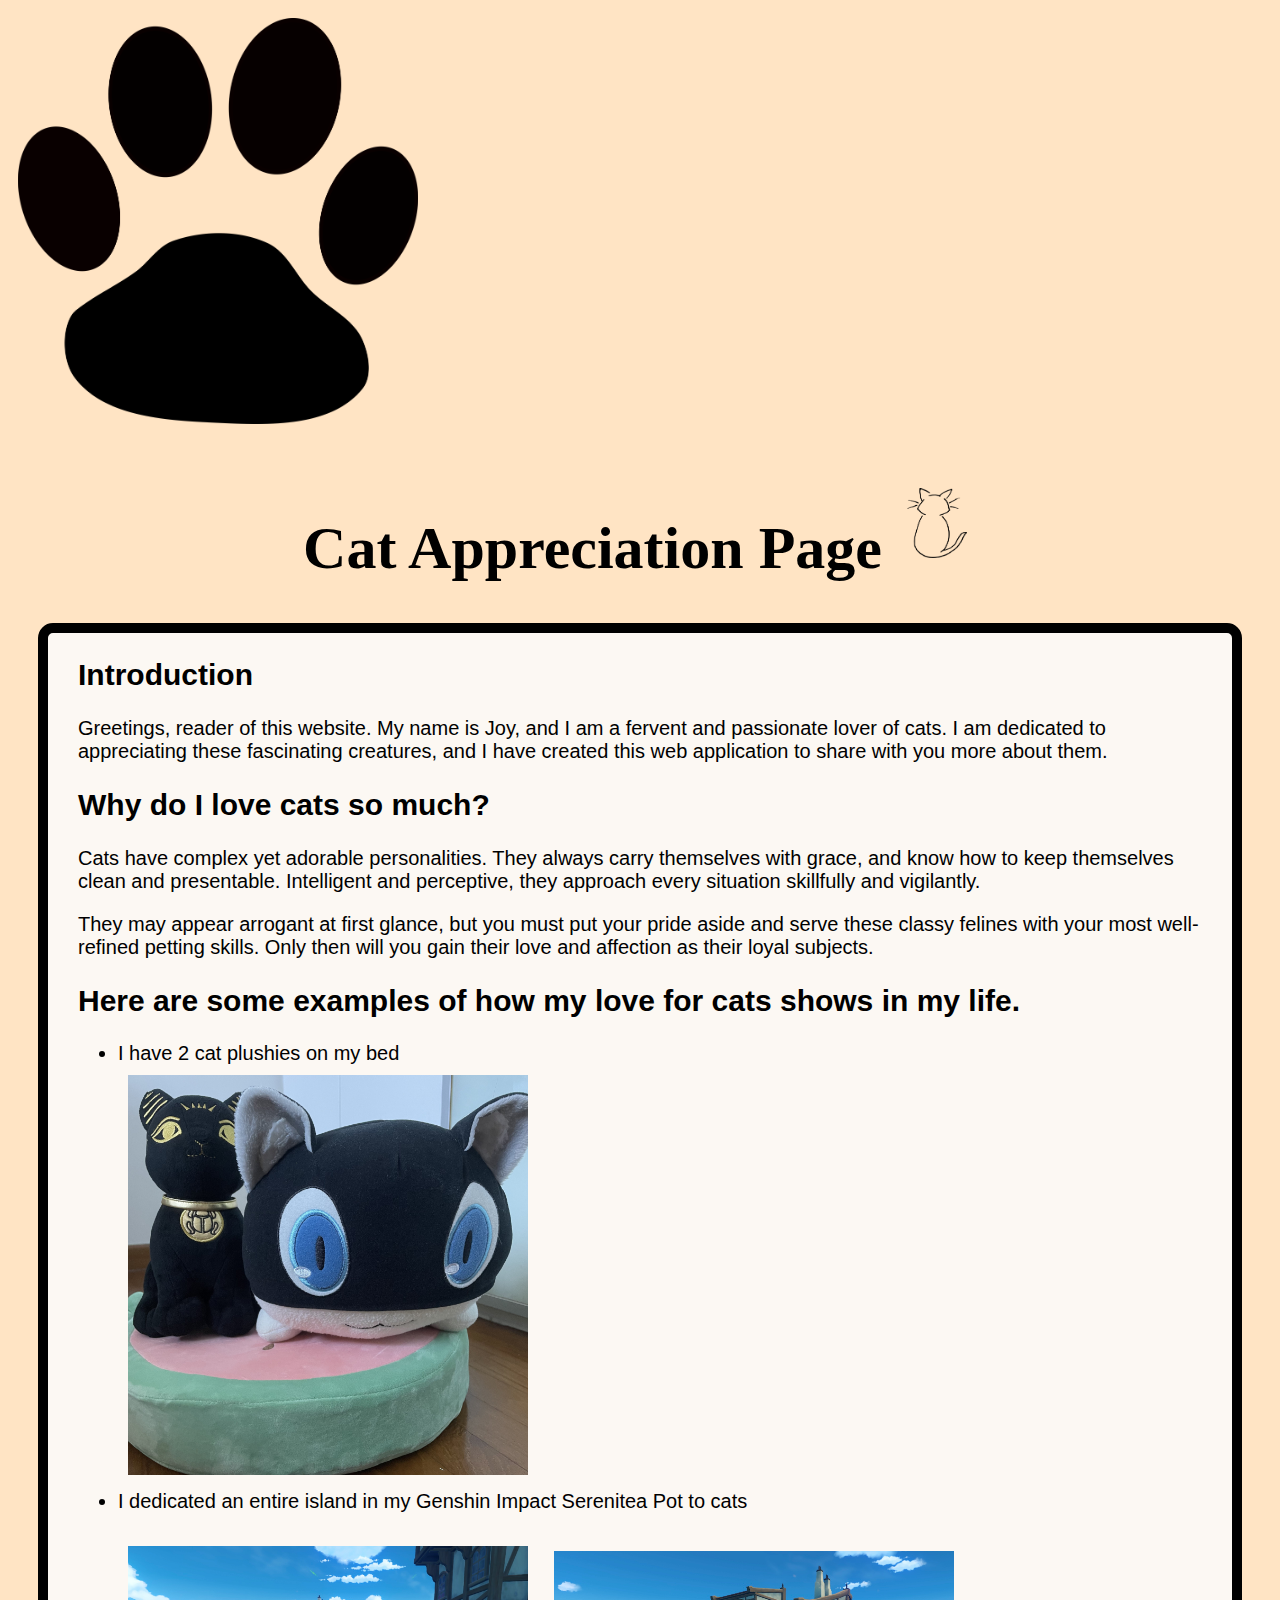
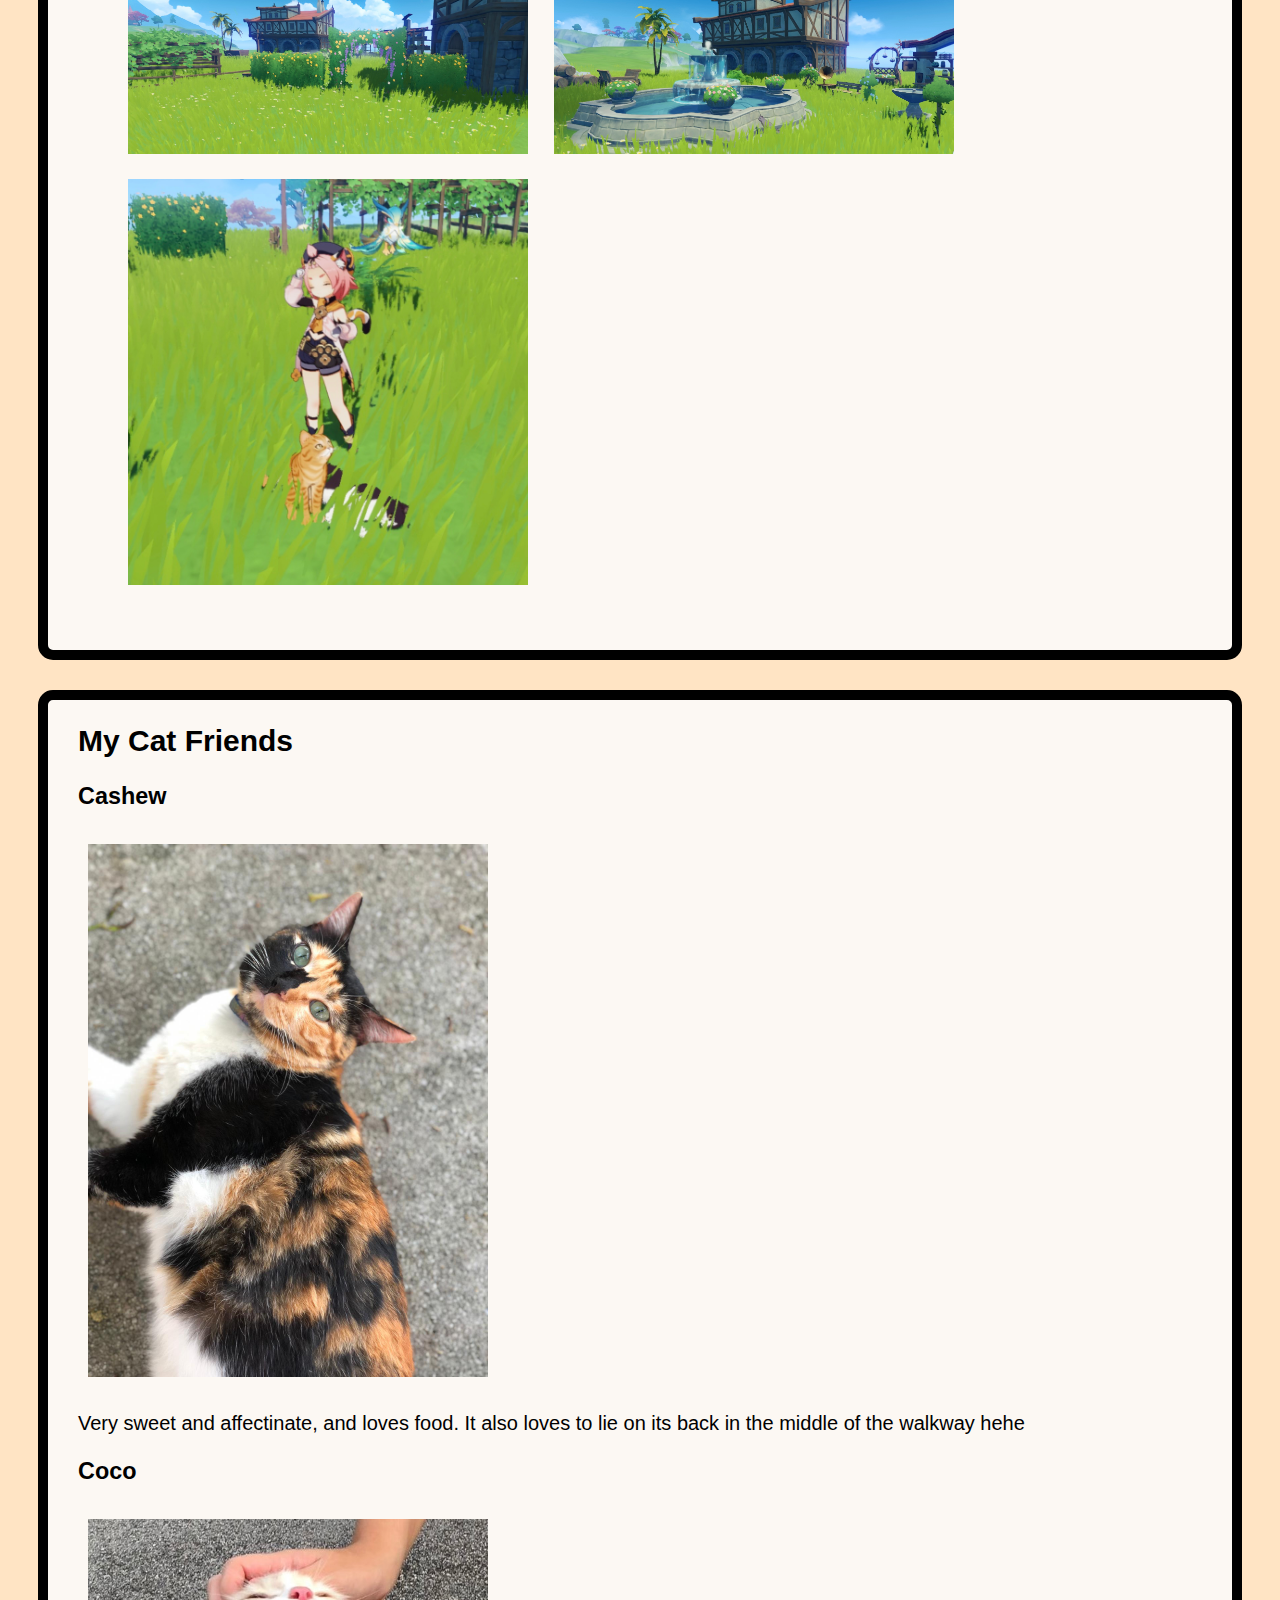
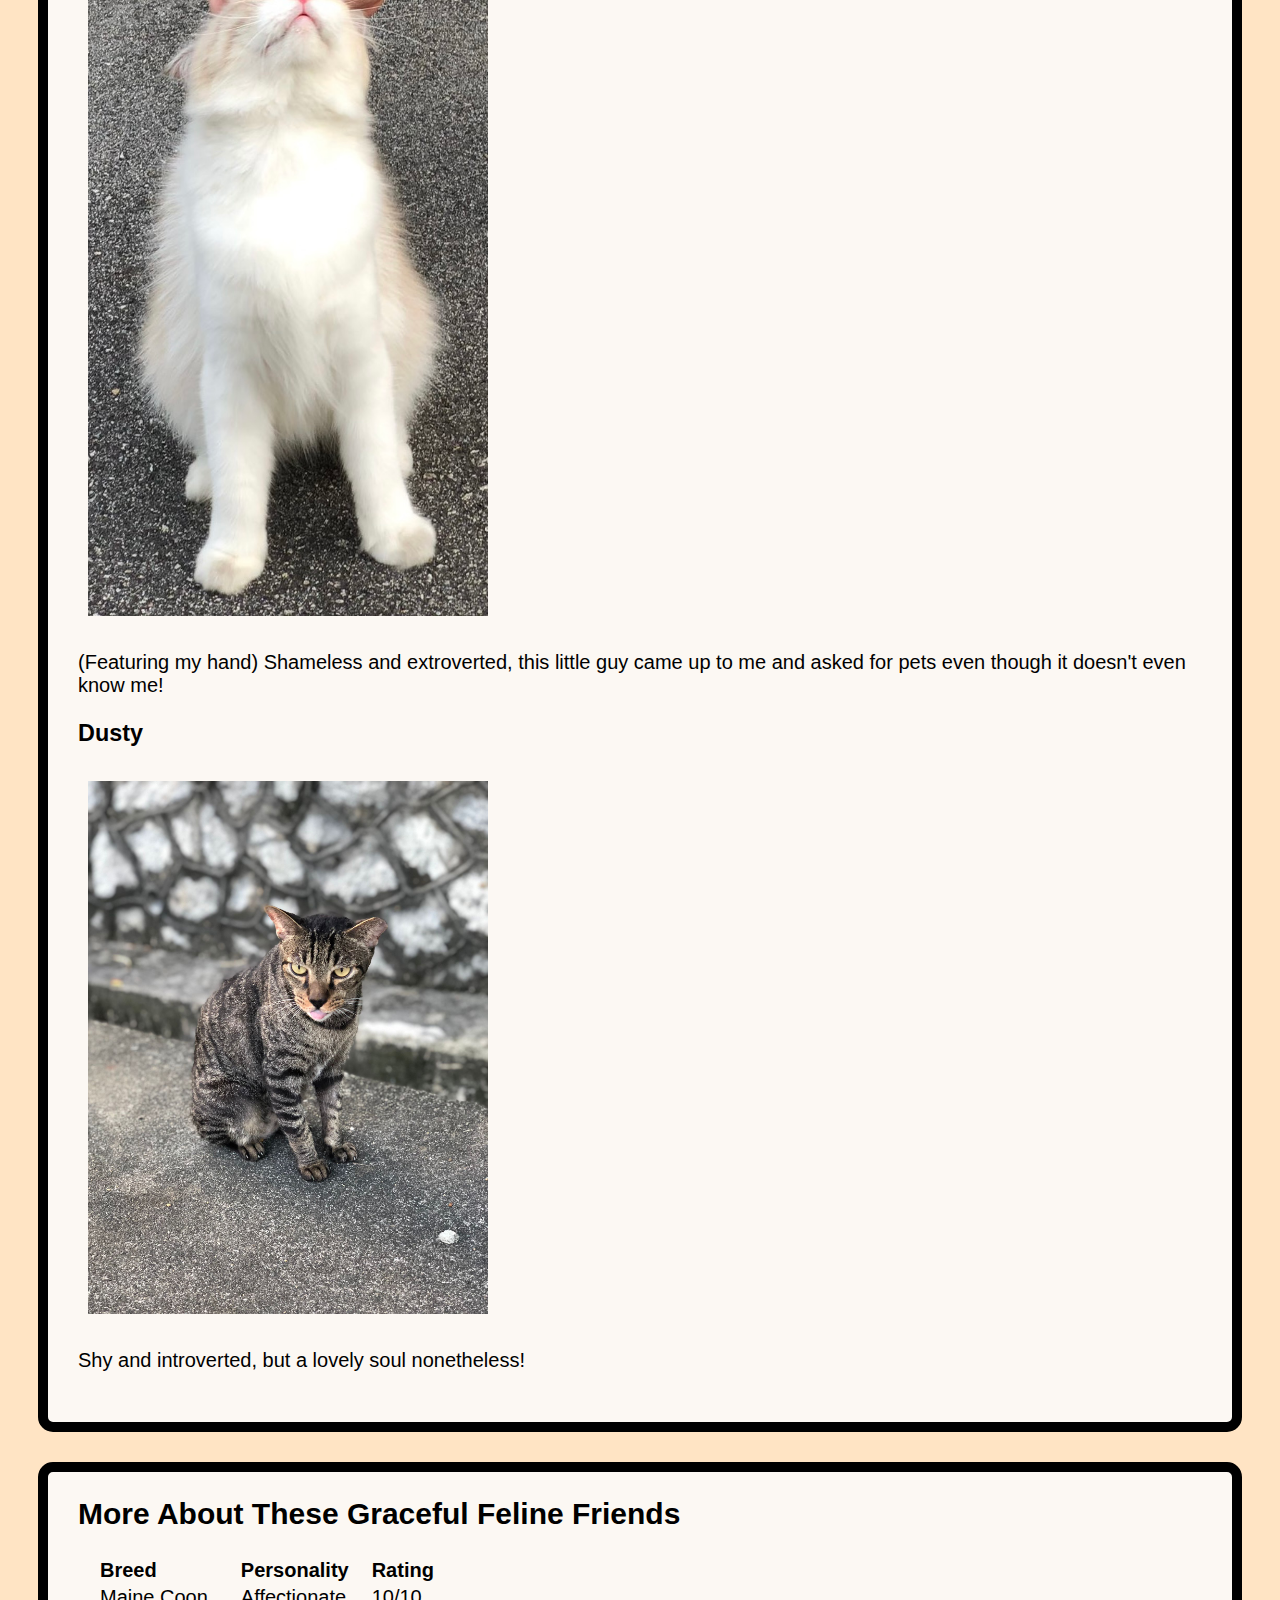
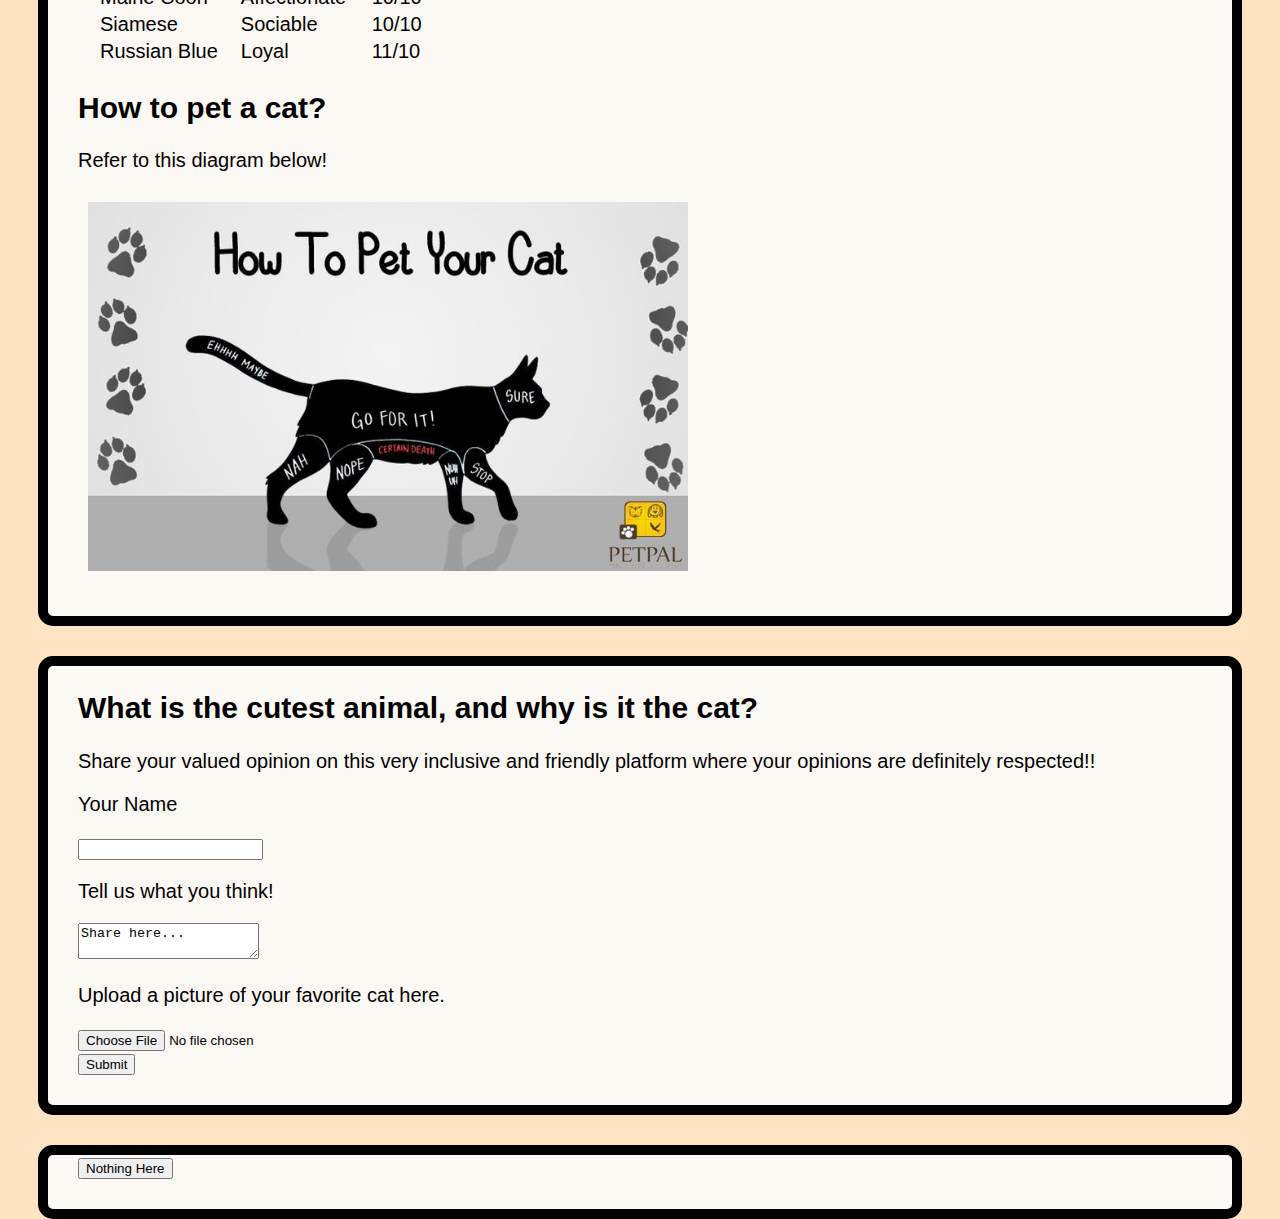
<file: cat.html>
<!DOCTYPE html>
<head>
    <title>Cat Appreciation Page</title>
    <meta charset="UTF-8">
    <link rel="stylesheet" type="text/css" href="style.css" />

</head>

<body>
    <img class = "bg" src = "paw.png">
    <h1>Cat Appreciation Page 
        <img class = "icon" src = "cute-cat-4.png">
    </h1>
    
    <!--Intro-->
    <div>
        <h2>Introduction</h2>
        <p>Greetings, reader of this website. My name is Joy, and 
           I am a fervent and passionate lover of cats. I am dedicated
           to appreciating these fascinating creatures, and
           I have created this web application to share with you more
           about them.
        </p>

        <h2>Why do I love cats so much?</h2>
        <p>
            Cats have complex yet adorable personalities. They always carry themselves with
            grace, and know how to keep themselves clean and presentable. Intelligent and perceptive,
            they approach every situation skillfully and vigilantly.
        </p>
        <p>
            They may appear arrogant at first glance, but you must put your pride aside and serve
            these classy felines with your most well-refined petting skills. Only then will
            you gain their love and affection as their loyal subjects.
        </p>

        <h2>Here are some examples of how my love for cats shows in my life.</h2>
        
        <ul>
            <li>I have 2 cat plushies on my bed</li>
            <img src = "IMG_7848.jpg" alt = "plushies">

            <li>I dedicated an entire island in my
                Genshin Impact Serenitea Pot to cats
            </li>
 
            <!-- cat island pics -->
            <br><img src = "catisland1.jpg" alt = "cat island">
            <img src = "catisland2.jpg" alt = "cat island">
            <img src = "catisland3.jpg" alt = "cat island"><br>
        </ul>
    </div>

    <div>
        <h2>My Cat Friends</h2>
        <h3>Cashew</h3>
        <img src = "cat1.JPG" alt = "Cashew the cat">
        <p>Very sweet and affectinate, and loves food. It also loves to lie on its back in the 
            middle of the walkway hehe
        </p>

        <h3>Coco</h3>
        <img alt = "Coco the Cat" src = "coco.jpg">
        <p>(Featuring my hand) Shameless and extroverted, this little guy came up to me and asked for pets even
            though it doesn't even know me!</p>

        <h3>Dusty</h3>
        <img alt = "Dusty the Cat" src = "Dusty.JPG">
        <p>Shy and introverted, but a lovely soul nonetheless!</p>
    </div>

    <!--Table-->
    <div>
        <h2>More About These Graceful Feline Friends</h2>
        <table>
            <tr>
                <td><b>Breed</b></td>
                <td><b>Personality</b></td>
                <td><b>Rating</b></td>
            </tr>
           <tr>
               <td>Maine Coon</td>
               <td>Affectionate</td>
               <td>10/10</td>
           </tr>
           <tr>
               <td>Siamese</td>
               <td>Sociable</td>
               <td>10/10</td>
           </tr>
           <tr>
               <td>Russian Blue</td>
               <td>Loyal</td>
               <td>11/10</td>
           </tr>
            
        </table>

        <h2>How to pet a cat?</h2>
        <p>Refer to this diagram below!</p>
        <img class = "chart" src = "petting-chart.jpg" alt = "petting chart">
    </div>

    <!--Form-->
    <div>
        <h2>What is the cutest animal, and why is it the cat?</h2>

        <p>Share your valued opinion on this very inclusive and friendly 
            platform where your opinions are definitely respected!!
        </p>

        <form>
            <p>Your Name</p>
            <input class = "textinput" type = "text"><br>
            <p>Tell us what you think!</p>
            <textarea class = "textinput">Share here... </textarea><br>
            <p>Upload a picture of your favorite cat here.</p>
            <input type = "file">
            <br>
            <input class = "submitbutton" type = "submit">
        </form>
    </div>

    <div>
        <button class = "submitbutton" onclick = "document.location = 'secret.html'">Nothing Here</button>

    </div>

</body>
</file>
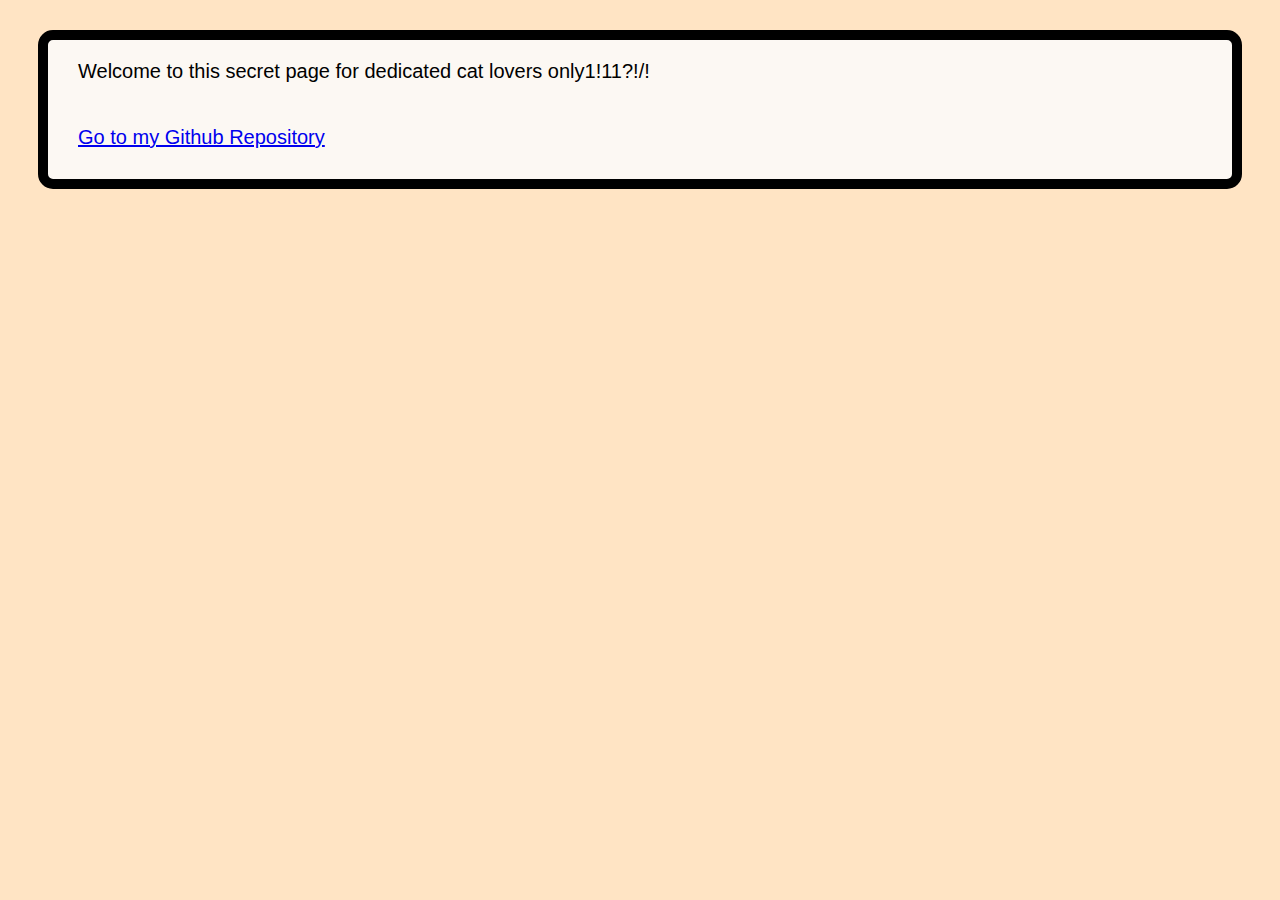
<file: secret.html>
<!DOCTYPE html>
<head>
    <title>Cat Appreciation Page</title>
    <meta charset="UTF-8">
    <link rel="stylesheet" type="text/css" href="style.css" />

</head>

<body>
    <div>
        <p>Welcome to this secret page for dedicated cat lovers only1!11?!/!</p>
        <br>
        <a href = "https://github.com/Canary818/Website">Go to my Github Repository</a>
    </div>
</body>
</file>
<file: style.css>
body {
    width: auto;
    height: 200px;

    padding-bottom: 40px;

    background-color: bisque;
}

div {
    background-color: rgb(252, 248, 243);

    border: 10px solid black;
    border-radius: 15px;

    margin: 30px;
    padding-left: 30px;
    padding-right: 20px;
    padding-bottom: 30px;

    font-family: 'Trebuchet MS', 'Lucida Sans Unicode', 'Lucida Grande', 'Lucida Sans', Arial, sans-serif;
    font-size: 20px;
}

h1 {
    font-size: 60px;
    font-family: 'Trebuchet MS';
    text-align: center;
}

h2 {
    font-size: 30px;
}

img {
    width: 400px;
    margin: 10px;
}

.icon {
    width: 60px;
    height: 70px;
}

.selfie {
    width: 200px;
    padding-left: 30px;
}

.chart {
    width: 600px;
}

th, td {
    padding-left: 20px;
}
</file>
